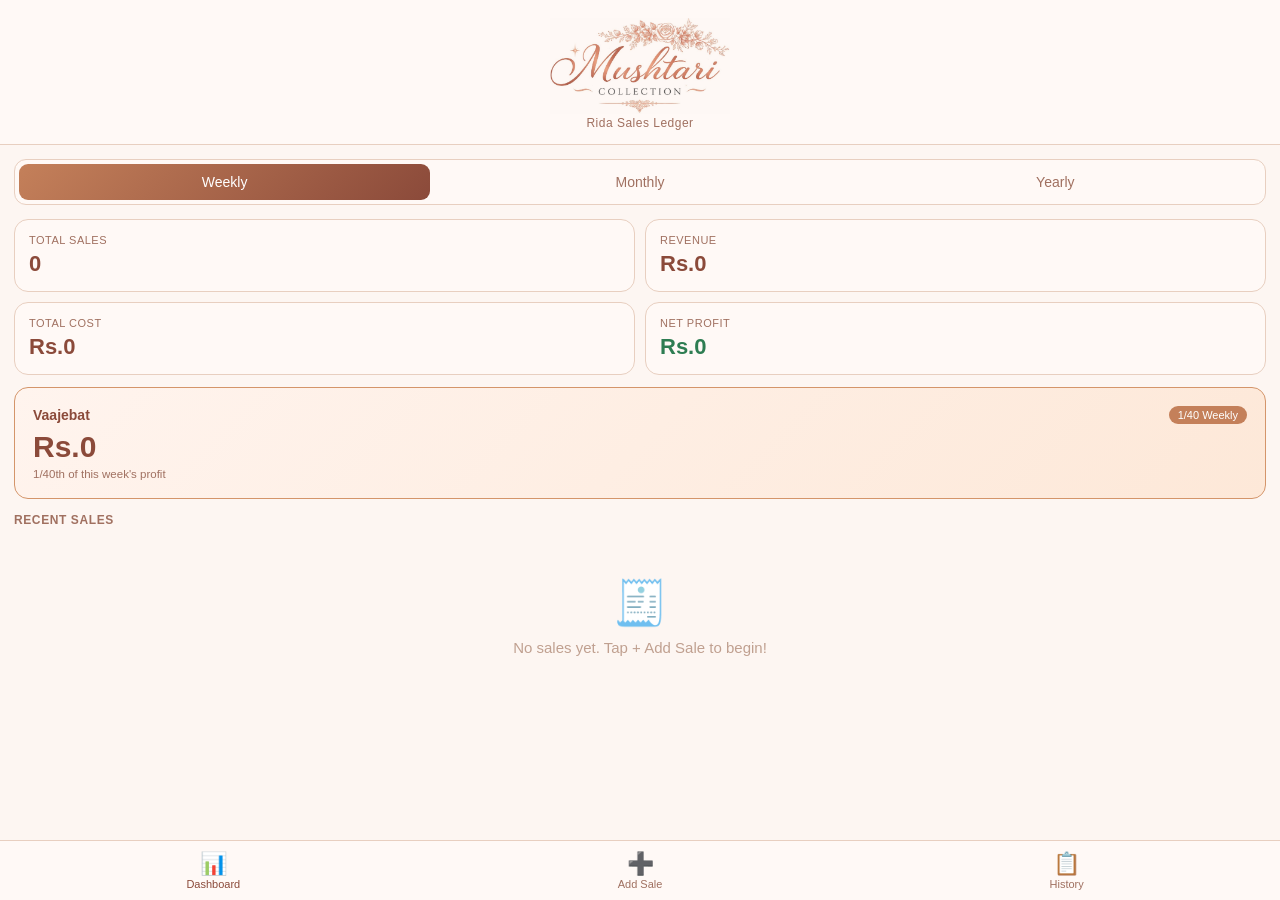
<file: mushtari_collection.html>
<!DOCTYPE html>
<html lang="en">
<head>
<meta charset="UTF-8"/>
<meta name="viewport" content="width=device-width, initial-scale=1.0, maximum-scale=1.0"/>
<style>
*{box-sizing:border-box;margin:0;padding:0;-webkit-tap-highlight-color:transparent;}
body{font-family:-apple-system,BlinkMacSystemFont,'Segoe UI',sans-serif;background:#fdf6f2;color:#1a1a1a;min-height:100vh;padding-bottom:85px;}

/* ROSE GOLD PALETTE */
:root{
  --rg-deep:#8B4A3A;
  --rg-mid:#C4805A;
  --rg-light:#D4956A;
  --rg-pale:#F2D9CC;
  --rg-bg:#fdf6f2;
  --rg-card:#fff9f6;
  --rg-border:#e8cfc0;
  --rg-text:#5a3228;
  --rg-muted:#a07060;
}

.header{background:#fff9f6;padding:18px 16px 14px;border-bottom:1.5px solid var(--rg-border);text-align:center;position:sticky;top:0;z-index:10;}
.logo-img{width:180px;max-width:70vw;height:auto;display:block;margin:0 auto; mix-blend-mode: multiply;}
.header-sub{font-size:12px;color:var(--rg-muted);margin-top:2px;letter-spacing:0.5px;}

.bottom-nav{position:fixed;bottom:0;left:0;right:0;background:#fff9f6;border-top:1.5px solid var(--rg-border);display:flex;z-index:100;padding-bottom:env(safe-area-inset-bottom);}
.nav-btn{flex:1;padding:12px 4px 10px;border:none;background:transparent;display:flex;flex-direction:column;align-items:center;gap:3px;font-size:11px;color:var(--rg-muted);cursor:pointer;font-family:inherit;}
.nav-btn.active{color:var(--rg-deep);}
.nav-btn .icon{font-size:22px;line-height:1;}

.section{display:none;padding:14px;}
.section.active{display:block;}

.period-row{display:flex;background:#fff9f6;border-radius:12px;padding:4px;margin-bottom:14px;gap:4px;border:1px solid var(--rg-border);}
.period-btn{flex:1;padding:10px 4px;border:none;background:transparent;border-radius:9px;font-size:14px;font-weight:500;color:var(--rg-muted);cursor:pointer;font-family:inherit;transition:all .15s;}
.period-btn.active{background:linear-gradient(135deg,var(--rg-mid),var(--rg-deep));color:#fff;}

.metrics-grid{display:grid;grid-template-columns:1fr 1fr;gap:10px;margin-bottom:12px;}
.metric-card{background:var(--rg-card);border-radius:14px;padding:14px;border:1px solid var(--rg-border);}
.metric-card .mlabel{font-size:11px;color:var(--rg-muted);margin-bottom:5px;text-transform:uppercase;letter-spacing:0.5px;}
.metric-card .mval{font-size:22px;font-weight:700;color:var(--rg-deep);}
.metric-card.profit .mval{color:#2e7d52;}

.vaajebat-card{border-radius:14px;padding:18px;border:1.5px solid var(--rg-light);margin-bottom:14px;background:linear-gradient(135deg,#fff4ee,#fde8d8);}
.vaajebat-card .vtop{display:flex;justify-content:space-between;align-items:center;margin-bottom:6px;}
.vaajebat-card .vlabel{font-size:14px;font-weight:700;color:var(--rg-deep);}
.vaajebat-card .vbadge{font-size:11px;background:var(--rg-mid);color:#fff;padding:3px 9px;border-radius:20px;}
.vaajebat-card .vval{font-size:30px;font-weight:700;color:var(--rg-deep);margin:4px 0;}
.vaajebat-card .vnote{font-size:11.5px;color:var(--rg-muted);}

.section-label{font-size:12px;font-weight:600;color:var(--rg-muted);margin-bottom:10px;text-transform:uppercase;letter-spacing:0.6px;}

.entry-card{background:var(--rg-card);border-radius:14px;padding:16px;margin-bottom:10px;border:1px solid var(--rg-border);}
.entry-sr{font-size:11px;color:#ccc;margin-bottom:4px;}
.entry-top{display:flex;justify-content:space-between;align-items:flex-start;margin-bottom:10px;}
.entry-name{font-size:17px;font-weight:600;color:var(--rg-deep);}
.entry-customer{font-size:13px;color:var(--rg-muted);margin-top:2px;}
.profit-pill{background:#e8f5ee;color:#1e6e42;font-size:13px;font-weight:700;padding:6px 11px;border-radius:20px;white-space:nowrap;}
.entry-row{display:flex;gap:6px;flex-wrap:wrap;}
.entry-tag{font-size:12px;background:var(--rg-pale);color:var(--rg-text);padding:4px 10px;border-radius:8px;}
.entry-date{font-size:12px;color:#bbb;margin-top:8px;}
.del-btn{background:#fff0f0;border:none;color:#c0392b;width:36px;height:36px;border-radius:10px;font-size:17px;cursor:pointer;display:flex;align-items:center;justify-content:center;flex-shrink:0;}

.form-card{background:var(--rg-card);border-radius:16px;padding:20px;border:1px solid var(--rg-border);}
.form-title{font-size:18px;font-weight:700;color:var(--rg-deep);margin-bottom:20px;}
.fgroup{margin-bottom:16px;}
.fgroup label{font-size:14px;font-weight:500;color:var(--rg-text);display:block;margin-bottom:7px;}
.fgroup input{width:100%;padding:14px 16px;border:1.5px solid var(--rg-border);border-radius:12px;font-size:16px;font-family:inherit;color:#1a1a1a;background:#fff;outline:none;transition:border .15s;}
.fgroup input:focus{border-color:var(--rg-mid);}
.frow{display:grid;grid-template-columns:1fr 1fr;gap:12px;}
.profit-preview{margin-top:10px;padding:13px 16px;border-radius:12px;font-size:15px;font-weight:600;text-align:center;display:none;}
.profit-preview.show{display:block;}
.save-btn{width:100%;padding:17px;background:linear-gradient(135deg,var(--rg-mid),var(--rg-deep));color:#fff;border:none;border-radius:14px;font-size:17px;font-weight:700;cursor:pointer;font-family:inherit;margin-top:8px;}
.save-btn:active{opacity:.85;}

.empty{text-align:center;color:#c0a090;font-size:15px;padding:40px 16px;}
.empty .eicon{font-size:44px;margin-bottom:10px;}
</style>
</head>
<body>

<div class="header">
  <img class="logo-img" src="./logo.jpeg" alt="Mushtari Collection"/>
  <div class="header-sub">Rida Sales Ledger</div>
</div>

<div id="sec-dashboard" class="section active">
  <div class="period-row">
    <button class="period-btn active" onclick="setPeriod('weekly',this)">Weekly</button>
    <button class="period-btn" onclick="setPeriod('monthly',this)">Monthly</button>
    <button class="period-btn" onclick="setPeriod('yearly',this)">Yearly</button>
  </div>
  <div class="metrics-grid">
    <div class="metric-card"><div class="mlabel">Total Sales</div><div class="mval" id="m-sales">0</div></div>
    <div class="metric-card"><div class="mlabel">Revenue</div><div class="mval" id="m-revenue">Rs.0</div></div>
    <div class="metric-card"><div class="mlabel">Total Cost</div><div class="mval" id="m-cost">Rs.0</div></div>
    <div class="metric-card profit"><div class="mlabel">Net Profit</div><div class="mval" id="m-profit">Rs.0</div></div>
  </div>
  <div class="vaajebat-card">
    <div class="vtop">
      <div class="vlabel">Vaajebat</div>
      <div class="vbadge" id="vaajebat-badge">1/40 Monthly</div>
    </div>
    <div class="vval" id="m-vaajebat">Rs.0</div>
    <div class="vnote" id="vaajebat-note">1/40th of this month's profit</div>
  </div>
  <div class="section-label">Recent Sales</div>
  <div id="recent-list"><div class="empty"><div class="eicon">🧾</div>No sales yet. Tap + Add Sale to begin!</div></div>
</div>

<div id="sec-add" class="section">
  <div class="form-card">
    <div class="form-title">New Sale Entry</div>
    <div class="fgroup">
      <label>Rida Name / Style</label>
      <input type="text" id="f-name" placeholder="e.g. Floral Pink Rida" autocomplete="off"/>
    </div>
    <div class="frow">
      <div class="fgroup">
        <label>Material Price</label>
        <input type="number" id="f-material" placeholder="Rs. 0" inputmode="numeric" oninput="previewProfit()"/>
      </div>
      <div class="fgroup">
        <label>Handwork Price</label>
        <input type="number" id="f-handwork" placeholder="Rs. 0" inputmode="numeric" oninput="previewProfit()"/>
      </div>
    </div>
    <div class="fgroup">
      <label>Sold At Price</label>
      <input type="number" id="f-sold" placeholder="Rs. 0" inputmode="numeric" oninput="previewProfit()"/>
    </div>
    <div class="profit-preview" id="profit-preview"></div>
    <div class="fgroup" style="margin-top:16px;">
      <label>Customer Name</label>
      <input type="text" id="f-customer" placeholder="Customer name" autocomplete="off"/>
    </div>
    <button class="save-btn" onclick="addEntry()">Save Entry</button>
  </div>
</div>

<div id="sec-history" class="section">
  <div class="period-row">
    <button class="period-btn active" onclick="setHistoryPeriod('weekly',this)">Weekly</button>
    <button class="period-btn" onclick="setHistoryPeriod('monthly',this)">Monthly</button>
    <button class="period-btn" onclick="setHistoryPeriod('yearly',this)">Yearly</button>
  </div>
  <div id="history-list"><div class="empty"><div class="eicon">📋</div>No entries yet</div></div>
</div>

<nav class="bottom-nav">
  <button class="nav-btn active" id="nav-dashboard" onclick="switchTab('dashboard')">
    <span class="icon">📊</span>Dashboard
  </button>
  <button class="nav-btn" id="nav-add" onclick="switchTab('add')">
    <span class="icon">➕</span>Add Sale
  </button>
  <button class="nav-btn" id="nav-history" onclick="switchTab('history')">
    <span class="icon">📋</span>History
  </button>
</nav>

<script>
var entries = [];
try { entries = JSON.parse(localStorage.getItem('mushtari_v3') || '[]'); } catch(e){}
var currentPeriod = 'weekly';
var historyPeriod = 'weekly';

function save(){ try{ localStorage.setItem('mushtari_v3', JSON.stringify(entries)); }catch(e){} }
function fmt(n){ return 'Rs.' + Math.round(n).toLocaleString('en-IN'); }

function switchTab(tab){
  ['dashboard','add','history'].forEach(function(t){
    document.getElementById('sec-'+t).classList.toggle('active', t===tab);
    document.getElementById('nav-'+t).classList.toggle('active', t===tab);
  });
  if(tab==='dashboard') renderDashboard();
  if(tab==='history') renderHistory();
}

function setPeriod(p, el){
  currentPeriod = p;
  document.querySelectorAll('#sec-dashboard .period-btn').forEach(function(b){ b.classList.remove('active'); });
  el.classList.add('active');
  renderDashboard();
}

function setHistoryPeriod(p, el){
  historyPeriod = p;
  document.querySelectorAll('#sec-history .period-btn').forEach(function(b){ b.classList.remove('active'); });
  el.classList.add('active');
  renderHistory();
}

function filterBy(period){
  var now = new Date();
  return entries.filter(function(e){
    var d = new Date(e.date);
    if(period==='weekly'){ var w=new Date(now); w.setDate(now.getDate()-7); return d>=w; }
    if(period==='monthly'){ return d.getMonth()===now.getMonth() && d.getFullYear()===now.getFullYear(); }
    return d.getFullYear()===now.getFullYear();
  });
}

// Vaajebat logic:
// weekly: 1/40 of this week's profit (approximation shown)
// monthly: 1/40 of this month's profit
// yearly: sum of 1/40 of each month's profit separately
function calcVaajebat(period){
  var now = new Date();
  if(period==='weekly'){
    var w = new Date(now); w.setDate(now.getDate()-7);
    var f = entries.filter(function(e){ return new Date(e.date)>=w; });
    var profit = f.reduce(function(s,e){ return s+e.sold-e.material-e.handwork; },0);
    return { val: profit>0 ? profit/40 : 0, note: '1/40th of this week\'s profit', badge: '1/40 Weekly' };
  }
  if(period==='monthly'){
    var f2 = entries.filter(function(e){ var d=new Date(e.date); return d.getMonth()===now.getMonth()&&d.getFullYear()===now.getFullYear(); });
    var profit2 = f2.reduce(function(s,e){ return s+e.sold-e.material-e.handwork; },0);
    return { val: profit2>0 ? profit2/40 : 0, note: '1/40th of this month\'s profit', badge: '1/40 Monthly' };
  }
  // yearly: sum of monthly 1/40ths
  var monthMap = {};
  entries.filter(function(e){ return new Date(e.date).getFullYear()===now.getFullYear(); }).forEach(function(e){
    var d = new Date(e.date);
    var key = d.getFullYear()+'-'+d.getMonth();
    if(!monthMap[key]) monthMap[key] = 0;
    monthMap[key] += e.sold - e.material - e.handwork;
  });
  var total = 0;
  Object.keys(monthMap).forEach(function(k){ if(monthMap[k]>0) total += monthMap[k]/40; });
  var months = Object.keys(monthMap).length;
  return { val: total, note: 'Sum of 1/40th from each month ('+months+' month'+(months!==1?'s':'')+')', badge: '1/40 Per Month' };
}

function renderDashboard(){
  var f = filterBy(currentPeriod);
  var revenue = f.reduce(function(s,e){ return s+e.sold; },0);
  var cost = f.reduce(function(s,e){ return s+e.material+e.handwork; },0);
  var profit = revenue - cost;
  document.getElementById('m-sales').textContent = f.length;
  document.getElementById('m-revenue').textContent = fmt(revenue);
  document.getElementById('m-cost').textContent = fmt(cost);
  document.getElementById('m-profit').textContent = fmt(profit);
  var v = calcVaajebat(currentPeriod);
  document.getElementById('m-vaajebat').textContent = fmt(v.val);
  document.getElementById('vaajebat-note').textContent = v.note;
  document.getElementById('vaajebat-badge').textContent = v.badge;
  var recent = entries.slice().reverse().slice(0,5);
  var el = document.getElementById('recent-list');
  if(!recent.length){ el.innerHTML='<div class="empty"><div class="eicon">🧾</div>No sales yet. Tap + Add Sale to begin!</div>'; return; }
  el.innerHTML = recent.map(function(e){ return entryHTML(e,false); }).join('');
}

function entryHTML(e, showDel){
  var profit = e.sold-e.material-e.handwork;
  var d = new Date(e.date);
  var dateStr = d.getDate()+'/'+(d.getMonth()+1)+'/'+d.getFullYear();
  return '<div class="entry-card">'
    +'<div class="entry-sr">Sr. '+e.sr+'</div>'
    +'<div class="entry-top">'
    +'<div><div class="entry-name">'+e.name+'</div><div class="entry-customer">'+e.customer+'</div></div>'
    +'<div style="display:flex;align-items:center;gap:8px;">'
    +'<span class="profit-pill">+'+fmt(profit)+'</span>'
    +(showDel?'<button class="del-btn" onclick="deleteEntry(\''+e.id+'\')">&#x2715;</button>':'')
    +'</div></div>'
    +'<div class="entry-row">'
    +'<span class="entry-tag">Material: '+fmt(e.material)+'</span>'
    +'<span class="entry-tag">Handwork: '+fmt(e.handwork)+'</span>'
    +'<span class="entry-tag">Sold: '+fmt(e.sold)+'</span>'
    +'</div>'
    +'<div class="entry-date">'+dateStr+'</div>'
    +'</div>';
}

function renderHistory(){
  var f = filterBy(historyPeriod).slice().reverse();
  var el = document.getElementById('history-list');
  if(!f.length){ el.innerHTML='<div class="empty"><div class="eicon">📋</div>No entries for this period</div>'; return; }
  el.innerHTML = f.map(function(e){ return entryHTML(e,true); }).join('');
}

function previewProfit(){
  var mat=parseFloat(document.getElementById('f-material').value)||0;
  var hw=parseFloat(document.getElementById('f-handwork').value)||0;
  var sold=parseFloat(document.getElementById('f-sold').value)||0;
  var el=document.getElementById('profit-preview');
  if(sold>0){
    var p=sold-mat-hw;
    el.textContent=(p>=0?'Profit: ':'Loss: ')+fmt(Math.abs(p));
    el.style.background=p>=0?'#e8f5ee':'#fff0f0';
    el.style.color=p>=0?'#1e6e42':'#c0392b';
    el.classList.add('show');
  } else { el.classList.remove('show'); }
}

function addEntry(){
  var name=document.getElementById('f-name').value.trim();
  var material=parseFloat(document.getElementById('f-material').value)||0;
  var handwork=parseFloat(document.getElementById('f-handwork').value)||0;
  var sold=parseFloat(document.getElementById('f-sold').value)||0;
  var customer=document.getElementById('f-customer').value.trim();
  if(!name){ alert('Please enter the Rida name.'); return; }
  if(!sold){ alert('Please enter the sold price.'); return; }
  if(!customer){ alert('Please enter the customer name.'); return; }
  entries.push({ id:Date.now().toString(), sr:entries.length+1, name:name, material:material, handwork:handwork, sold:sold, customer:customer, date:new Date().toISOString() });
  save();
  ['f-name','f-material','f-handwork','f-sold','f-customer'].forEach(function(id){ document.getElementById(id).value=''; });
  document.getElementById('profit-preview').classList.remove('show');
  switchTab('dashboard');
}

function deleteEntry(id){
  if(!confirm('Delete this entry?')) return;
  entries=entries.filter(function(e){ return e.id!==id; });
  save();
  renderHistory();
  renderDashboard();
}

renderDashboard();
</script>
</body>
</html>
</file>
